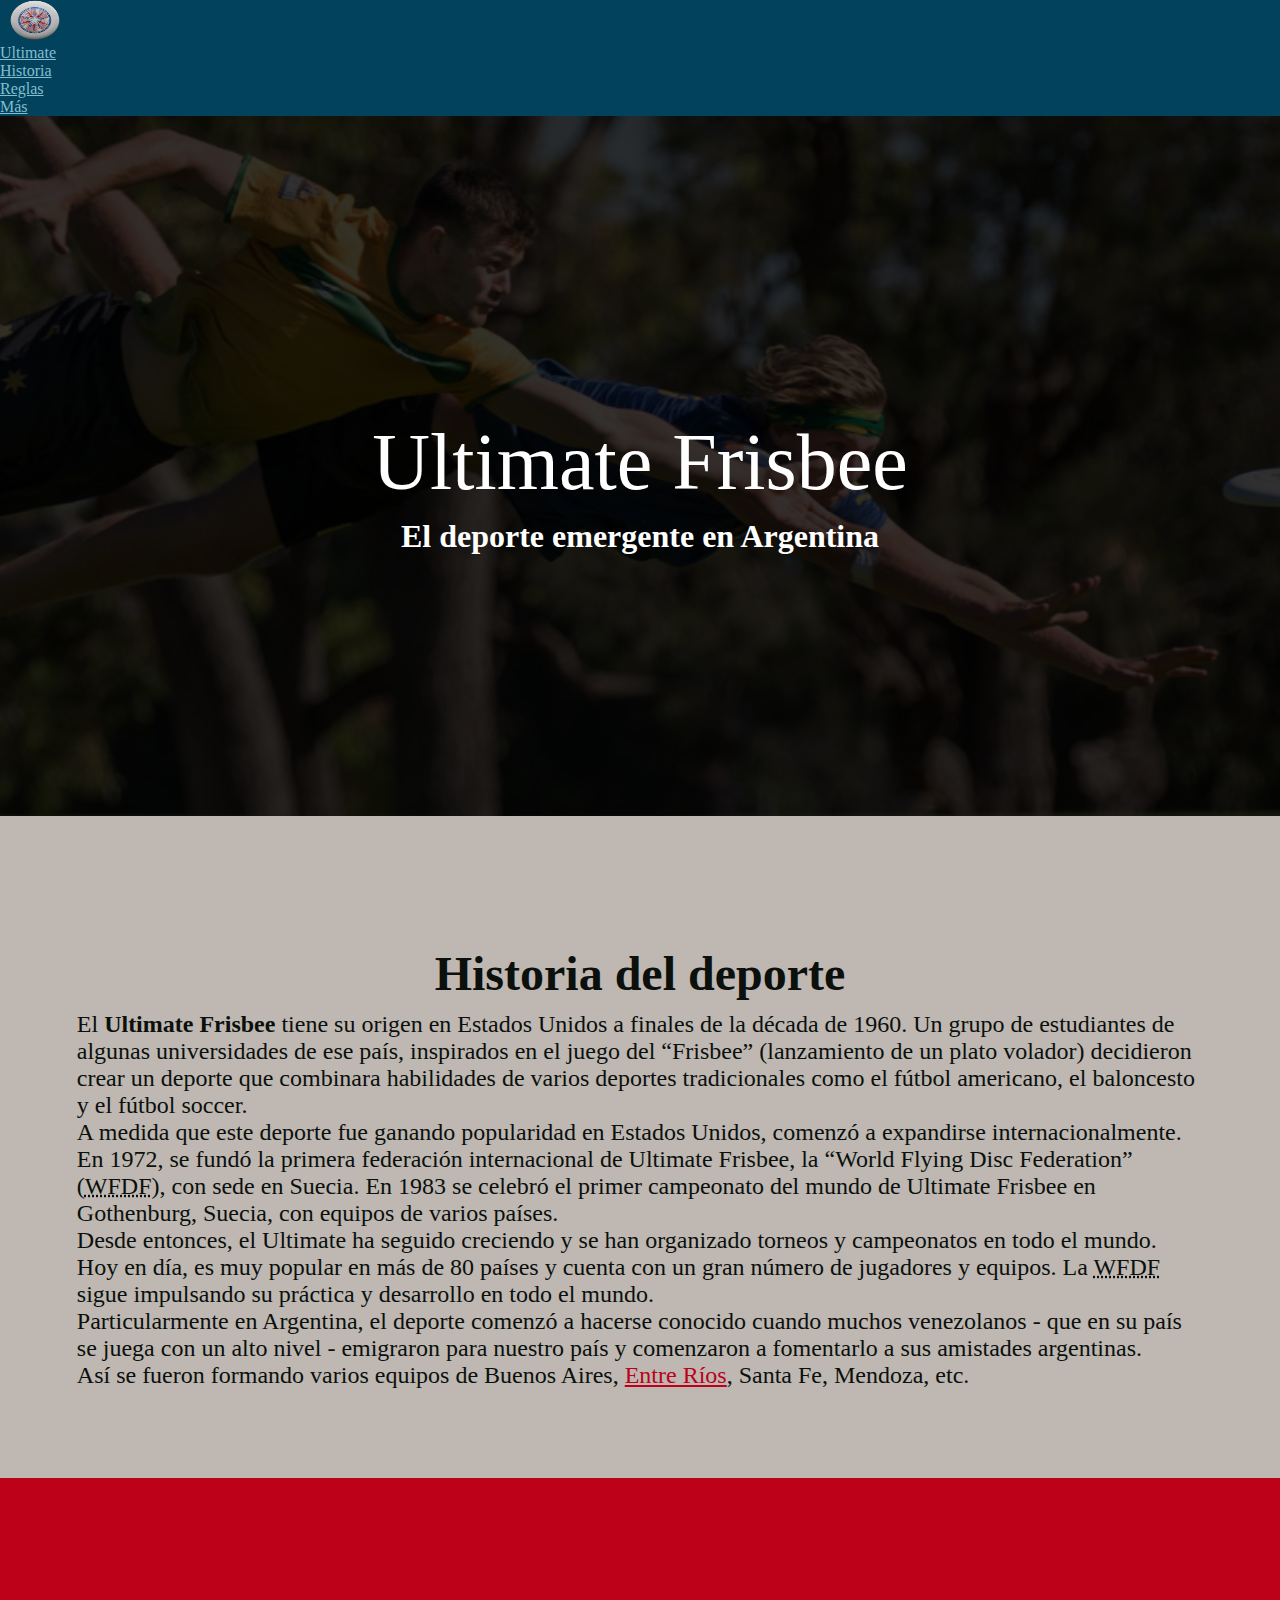
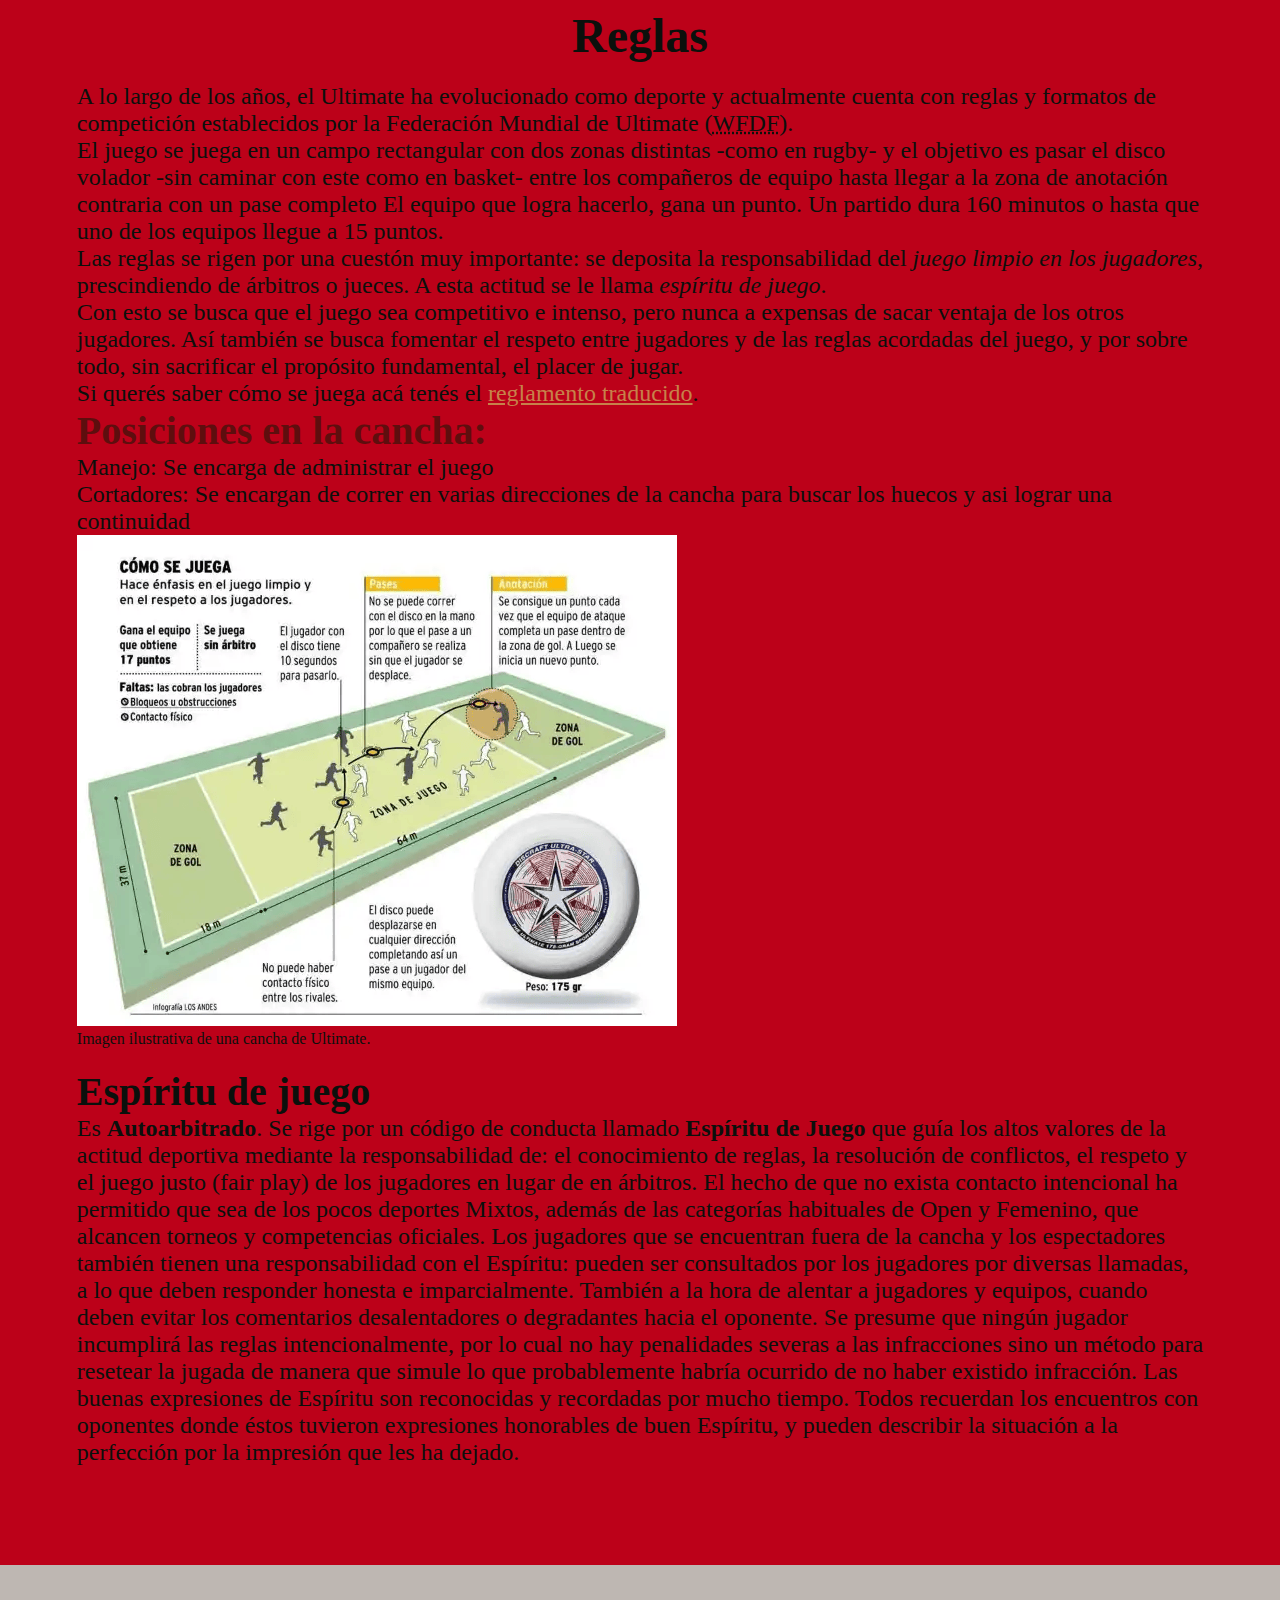
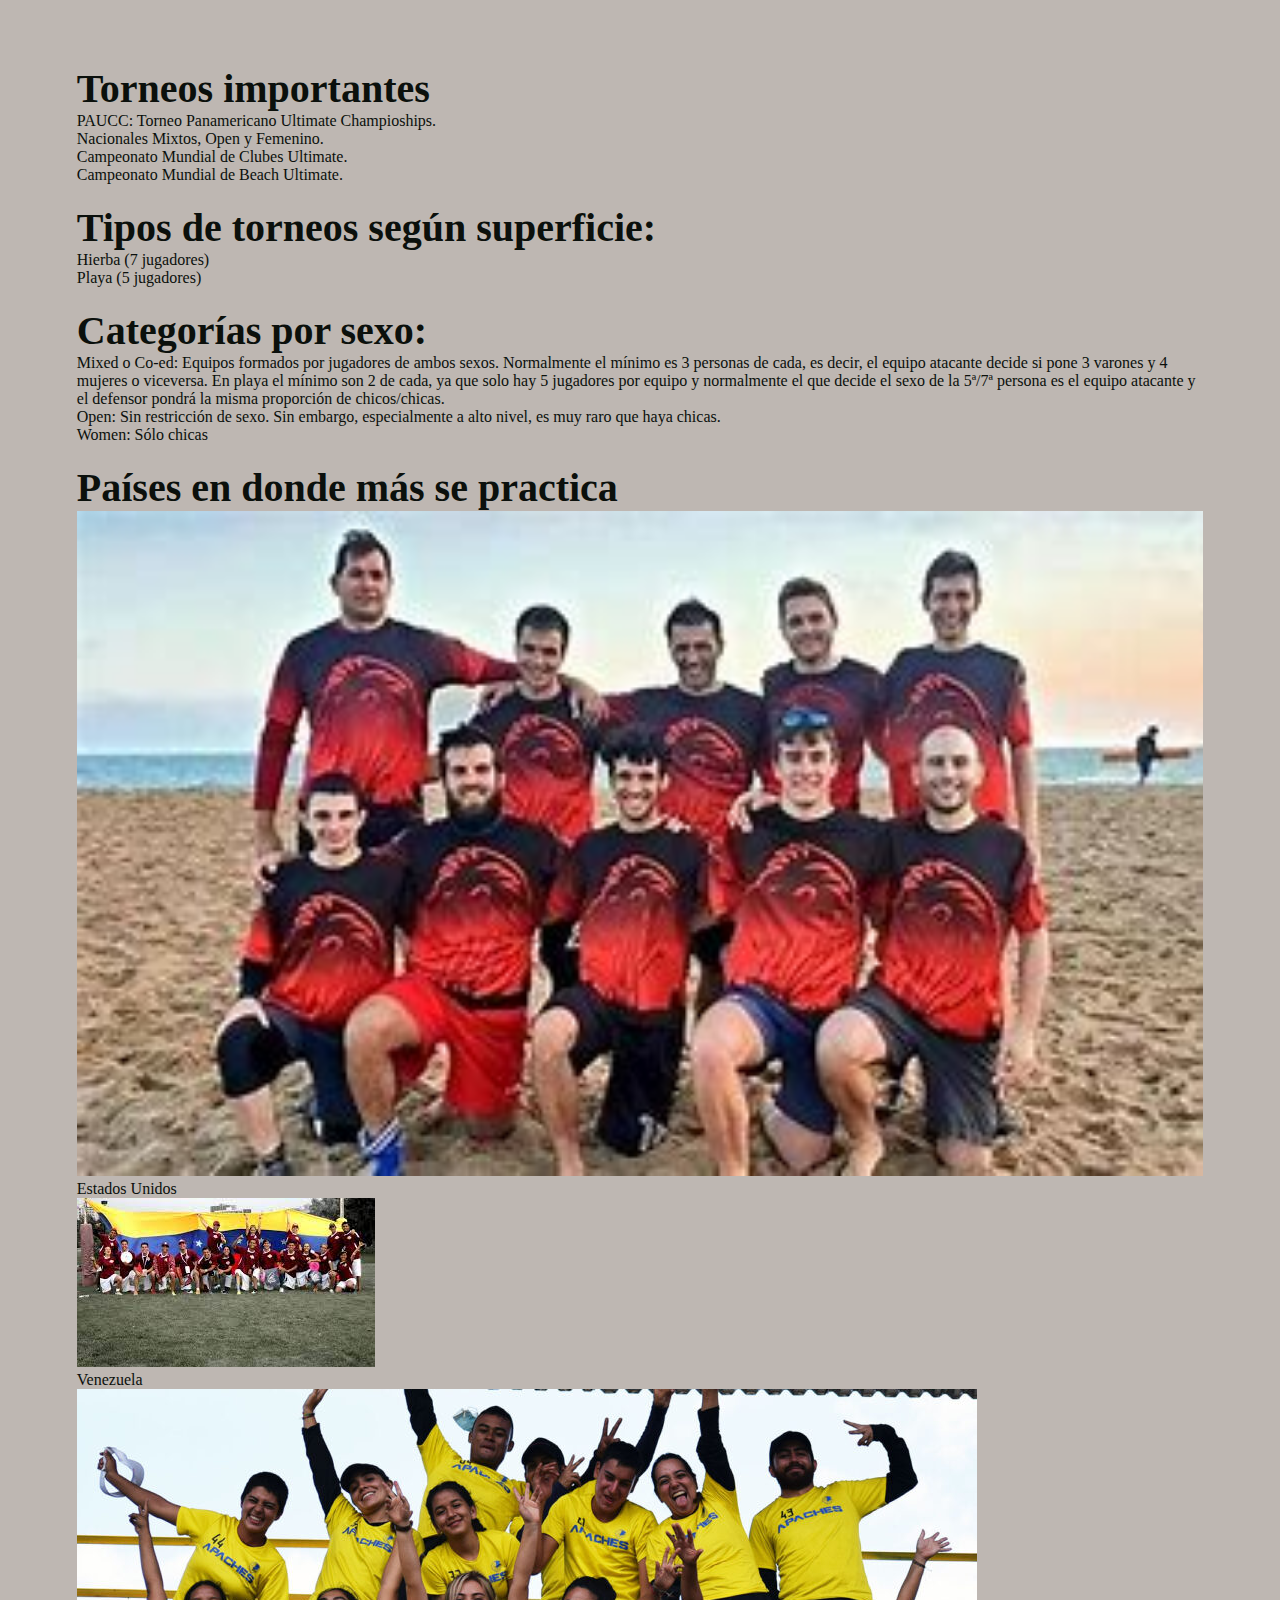
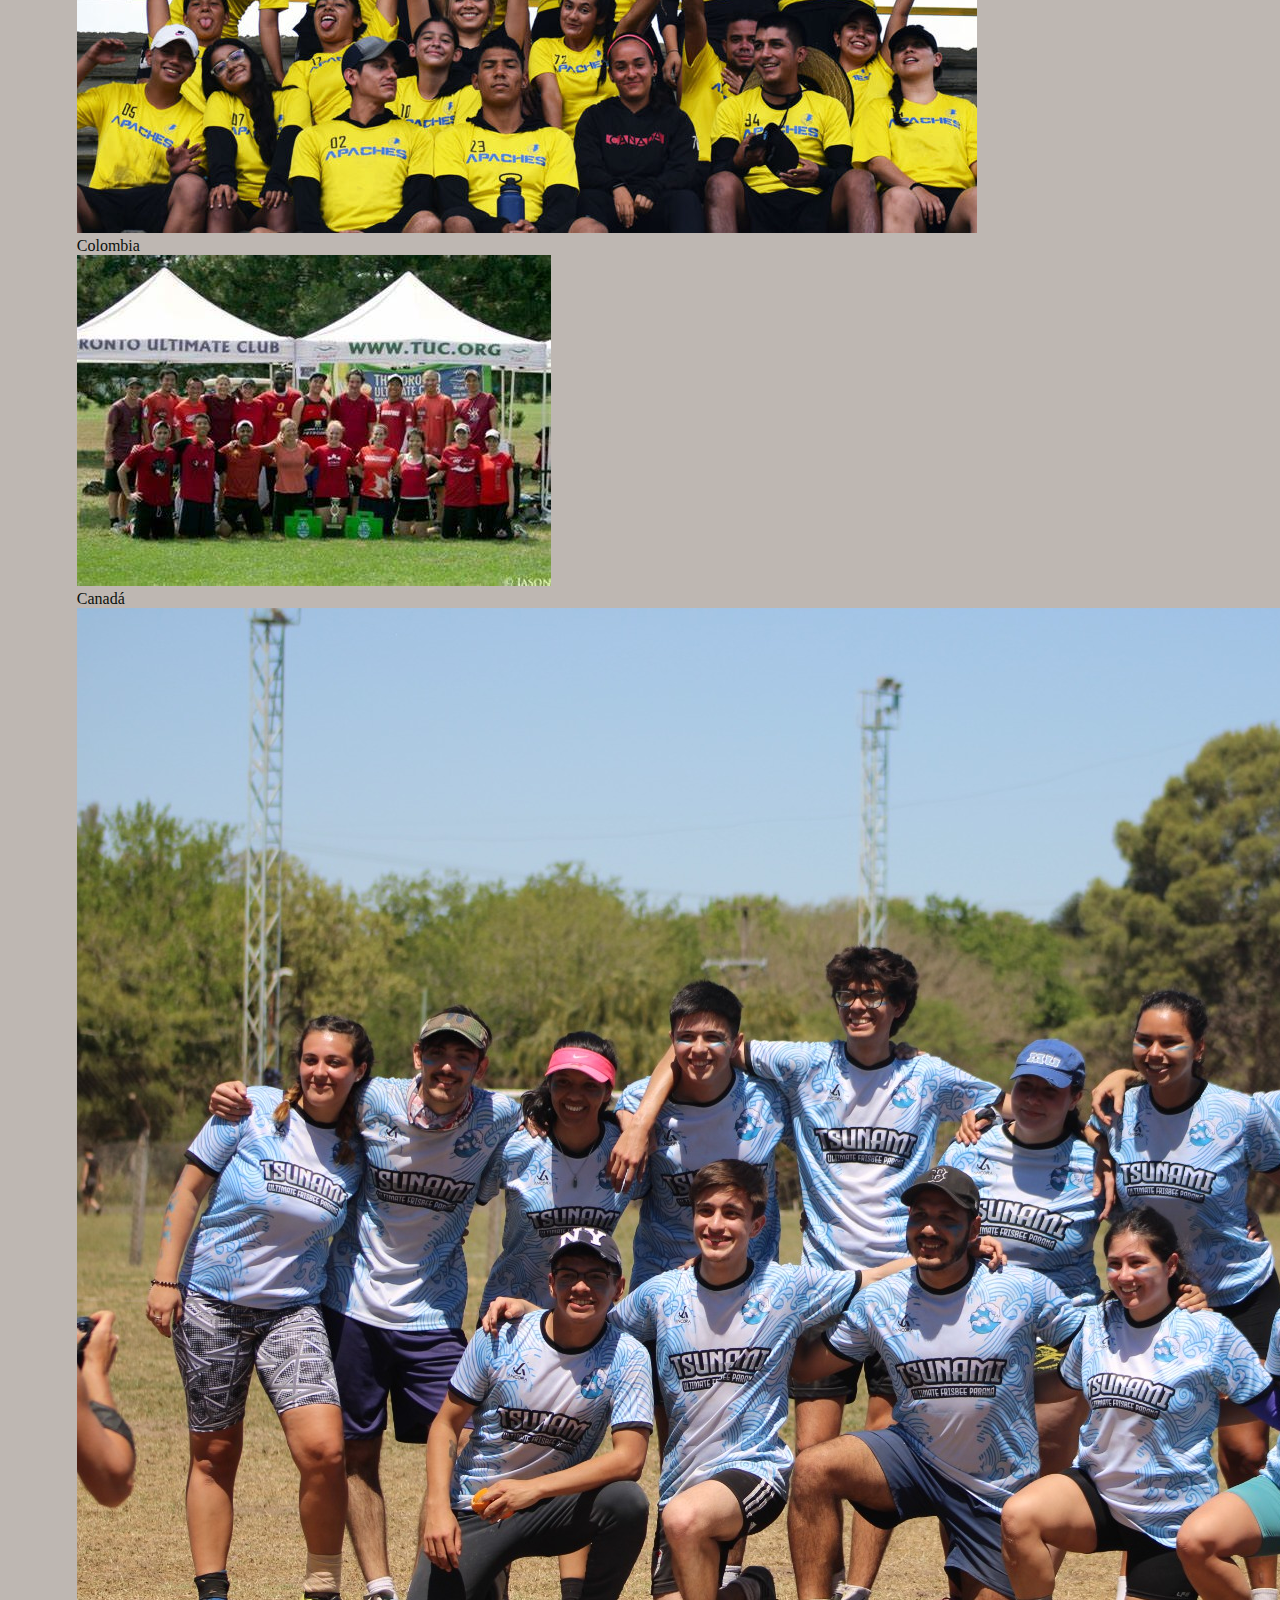
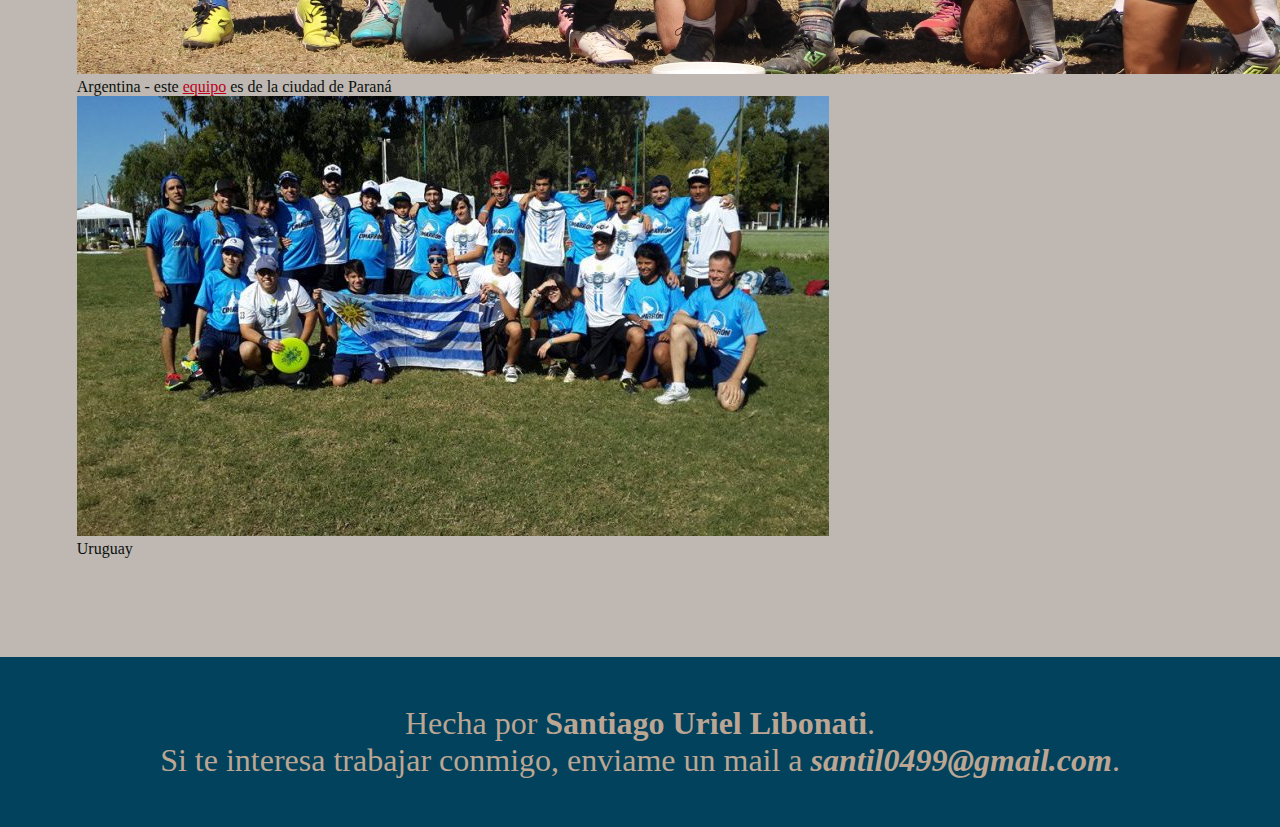
<file: index.html>
<!DOCTYPE html>
<html>
<head>
    <meta charset="utf-8">
    <title>Ultimate Frisbee</title>

    <!-- ESTILOS -->
    <link href="trabajo-final.css" rel="stylesheet" type="text/css">
    
    <!-- FUENTES -->
    <link rel="preconnect" href="https://fonts.googleapis.com">
    <link rel="preconnect" href="https://fonts.gstatic.com" crossorigin>
    <link href="https://fonts.googleapis.com/css2?family=Covered+By+Your+Grace&family=Kanit:wght@300&display=swap" rel="stylesheet">

    <!-- ESCALA VENTANA SEGUN DISPOSITIVO -->
    <meta name="viewport" content="width=device-width, initial-scale=1">
    
    <!-- BOOTSTRAP -->
    <link href="https://cdn.jsdelivr.net/npm/bootstrap@5.3.2/dist/css/bootstrap.min.css" rel="stylesheet" integrity="sha384-T3c6CoIi6uLrA9TneNEoa7RxnatzjcDSCmG1MXxSR1GAsXEV/Dwwykc2MPK8M2HN" crossorigin="anonymous">
    <link rel="stylesheet" href="https://cdn.jsdelivr.net/npm/bootstrap-icons@1.3.0/font/bootstrap-icons.css">
    
    <!-- ICONO -->
    <link rel="icon" href="pngwing.com.png">
</head>
    <script src="https://cdn.jsdelivr.net/npm/bootstrap@5.3.2/dist/js/bootstrap.bundle.min.js" integrity="sha384-C6RzsynM9kWDrMNeT87bh95OGNyZPhcTNXj1NW7RuBCsyN/o0jlpcV8Qyq46cDfL" crossorigin="anonymous"></script>
    
<body>

    <nav class="navbar fixed" id="nav-ultimate"> <!--barra navegacion-->
        
        <a class="navbar-brand" href="#"> <!--icono de navbar-->
            <img class="img-fluid" src="pngwing.com.png" alt="disco" width="50" height="40" style="margin-left: 10px;">
        </a>

        <ul class="nav justify-content-end"> 
            <li class="nav-item">
              <a class="nav-link active" href="#seccion0">Ultimate</a>
            </li>
            <li class="nav-item">
              <a class="nav-link" href="#seccion1">Historia</a>
            </li>
            <li class="nav-item">
              <a class="nav-link" href="#seccion2">Reglas</a>
            </li>
            <li class="nav-item">
              <a class="nav-link" href="#seccion3">Más</a>
            </li>
        </ul>
    </nav>

    <section id="seccion0"><!--seccion hero-->
        <div id="seccion0-div">
            <h1 id="seccion0-titulo">Ultimate Frisbee</h1>
            <h2 id="seccion0-subtitle">El deporte emergente en Argentina</h2>
        </div>
    </section>


    
<section id="seccion1"> <!--historia-->

    <div class="conteiner contenedor-seccion">
        
            <h3 id="titulo-historia" class="subtitulo-seccion mb-4">Historia del deporte</h3>
            
            <div class="row">

                    <!--<h3 id="titulo-inicio" class="h3-seccion">Su inicio y como se juega</h3>-->

                    <p class="parrafo-largo" id="parrafo-historia">
                        El <strong>Ultimate Frisbee</strong> tiene su origen en Estados Unidos a finales de la década de 1960.
                       Un grupo de estudiantes de algunas universidades de ese país, inspirados en el juego del “Frisbee” (lanzamiento de un plato volador)
                       decidieron crear un deporte que combinara habilidades de varios deportes tradicionales como el fútbol americano, el baloncesto y el fútbol soccer.<br>
                       A medida que este deporte fue ganando popularidad en Estados Unidos, comenzó a expandirse internacionalmente. En 1972, se fundó la primera 
                       federación internacional de Ultimate Frisbee, la “World Flying Disc Federation” (<abbr title="World Flying Disc Federation">WFDF</abbr>), con sede en Suecia. En 1983 se celebró el primer campeonato
                        del mundo de Ultimate Frisbee en Gothenburg, Suecia, con equipos de varios países.<br>
                       Desde entonces, el Ultimate ha seguido creciendo y se han organizado torneos y campeonatos en todo el mundo.<br>
                       Hoy en día, es muy popular en más de 80 países y cuenta con un gran número de jugadores y equipos.
                       La <abbr title="World Flying Disc Federation">WFDF</abbr> sigue impulsando su práctica y desarrollo en todo el mundo.<br>
                       Particularmente en Argentina, el deporte comenzó a hacerse conocido cuando muchos venezolanos - que en su país se juega con un alto nivel - emigraron para nuestro país y comenzaron a fomentarlo a sus amistades argentinas.<br> Así se fueron formando varios equipos de Buenos Aires, <a id="a-pagina-hija" href="index.html" target="_blank">Entre Ríos</a>, Santa Fe, Mendoza, etc.                  
                    </p>
            </div>
    </div>
</section>


<section id="seccion2">
    <div class="conteiner contenedor-seccion">

        <h3 id="titulo-reglas" class="h3-seccion mb-4">Reglas</h3>

        <div class="row sub-contenedor-seccion mb-5">
            <div class="col-md-6">
                <p id="texto-reglas" class="parrafo-largo">

                A lo largo de los años, el Ultimate ha evolucionado como deporte y actualmente cuenta con reglas y formatos de competición establecidos por la Federación Mundial de Ultimate (<abbr title="World Flying Disc Federation">WFDF</abbr>).<br>             
                El juego se juega en un campo rectangular con dos zonas distintas -como en rugby- y el objetivo es pasar el disco volador -sin caminar con este como en basket- entre los compañeros de equipo hasta llegar 
                a la zona de anotación contraria con un pase completo El equipo que logra hacerlo, gana un punto. Un partido dura 160 minutos o hasta que uno de los equipos llegue a 15 puntos.<br>
                Las reglas se rigen por una cuestón muy importante: se deposita la responsabilidad del <i>juego limpio en los jugadores</i>, prescindiendo de 
                árbitros o jueces. A esta actitud se le llama <i>espíritu de juego</i>.<br>
                Con esto se busca que el juego sea competitivo e intenso, pero nunca a expensas de sacar ventaja de los otros jugadores. Así también se busca fomentar el respeto entre jugadores y de las reglas acordadas del juego, y por sobre todo, sin sacrificar el propósito fundamental, el placer de jugar.<br>
                Si querés saber cómo se juega acá tenés el <a id="a-reglas" href="https://ultimateargentina.com.ar/deportes-con-disco/ultimate-frisbee/reglas-ultimate-frisbee/" target="_blank">reglamento traducido</a>.
                </p> 
            </div>


            <div class="col-md-6">
                <div class="row">
                     <h4 id="posiciones-juego">Posiciones en la cancha:</h4>    
                        <ul id="ul-posiciones">
                            <li class="posiciones-ul"><p>Manejo: Se encarga de administrar el juego</p></li>
                            <li class="posiciones-ul"><p>Cortadores: Se encargan de correr en varias direcciones de la cancha para buscar los huecos y asi lograr una continuidad</p></li>
                        </ul>
                    
                </div>

                <div class="row">

                    <figure class="figure">
                      <img src="cancha.png" class="figure-img img-fluid rounded" alt="Cancha de Ultimate">
                      <figcaption class="figure-caption">Imagen ilustrativa de una cancha de Ultimate.</figcaption>
                    </figure>
                </div>
            </div>  

            
        </div>
    

        <div class="row sub-contenedor-seccion mb-4">
            <h4 class="h4-seccion mb-4" >Espíritu de juego</h4> <!--id="titulo-espiritu"-->
            <div class="row">  
                <p id="texto-espiritu" class="parrafo-largo"> 
                Es <strong> Autoarbitrado</strong>.
                Se rige por un código de conducta llamado <strong>Espíritu de Juego</strong> que guía los altos valores de la actitud deportiva mediante la responsabilidad de:
                el conocimiento de reglas, la resolución de conflictos, el respeto y el juego justo (fair play) de los jugadores en lugar de en árbitros.
                El hecho de que no exista contacto intencional ha permitido que sea de los pocos deportes Mixtos, además de las categorías habituales de Open y Femenino,
                que alcancen torneos y competencias oficiales.
                Los jugadores que se encuentran fuera de la cancha y los espectadores también tienen una responsabilidad con el Espíritu: pueden ser consultados por los jugadores por diversas llamadas, a lo que deben responder honesta e imparcialmente.
                También a la hora de alentar a jugadores y equipos, cuando deben evitar los comentarios desalentadores o degradantes hacia el oponente.
                Se presume que ningún jugador incumplirá las reglas intencionalmente, por lo cual no hay penalidades severas a las infracciones sino un método para resetear la jugada de manera que simule lo que probablemente habría ocurrido de no haber existido infracción.
                Las buenas expresiones de Espíritu son reconocidas y recordadas por mucho tiempo.
                    Todos recuerdan los encuentros con oponentes donde éstos tuvieron expresiones honorables de buen Espíritu, y pueden describir la situación a la perfección por la impresión que les ha dejado.
                </p>
            </div>
        </div>       
    </div>
</section>

<section id="seccion3">
    <div class="conteiner contenedor-seccion">

        <div class="container">
            <div class="row">
                <div class="col-md-4 align-self-start sub-contenedor-seccion">
                    <h4 id="titulo-torneo" class="h4-seccion mt-4">Torneos importantes</h4>
                
                    <ul id="ul-torneos">
                        <li class="torneos-li">PAUCC: Torneo Panamericano Ultimate Champioships.</li>
                        <li class="torneos-li">Nacionales Mixtos, Open y Femenino.</li>
                        <li class="torneos-li">Campeonato Mundial de Clubes Ultimate.</li>
                        <li class="torneos-li">Campeonato Mundial de Beach Ultimate.</li>
                    </ul>
                </div>

                <div class="col-md-4 align-self-start sub-contenedor-seccion">
                   <h4 class="h4-seccion">Tipos de torneos según superficie:</h4>
                    <ul>
                       <li class="ul-item li-tipos">Hierba (7 jugadores)</li>                                    
                        <li class="ul-item li-tipos">Playa (5 jugadores)</li>
                    </ul>
                </div>

                
                <div class="col-md-4 align-self-center sub-contenedor-seccion">
                   <h4 class="clase-ul">Categorías por sexo:</h4>
                   <ul>
                        <li class="torneo-ul">Mixed o Co-ed: Equipos formados por jugadores de ambos sexos. Normalmente el mínimo es 3 personas de cada, es decir, el equipo atacante decide si pone 3 varones y 4 mujeres o viceversa.
                            En playa el mínimo son 2 de cada, ya que solo hay 5 jugadores por equipo y normalmente el que decide el sexo de la 5ª/7ª persona es el equipo atacante y el defensor pondrá la misma proporción de chicos/chicas.</li>
                        <li class="torneo-ul">Open: Sin restricción de sexo. Sin embargo, especialmente a alto nivel, es muy raro que haya chicas.</li>
                        <li class="torneo-ul">Women: Sólo chicas</li> 
                    </ul>   
                </div>
            </div>

            
       
            <div class="row sub-contenedor-seccion">
                <h4 class="h3-seccion" id="titulo-paises">Países en donde más se practica</h4>
                
                <div class="row mt-4">
                    
                    <ul class="">

                        <div class="row">
                            <div class="col-md-4">
                                <li class="ul-item paises-li">
                                <figure class="figure">
                                  <img src="eeuu.jpg" class="figure-img img-fluid rounded" style="height:100%;width:100%;" alt="Equipo de EEUU">
                                  <figcaption class="figure-caption">Estados Unidos</figcaption>
                                </figure>
                                </li>
                            </div>

                            <div class="col-md-4">
                                <li class="ul-item paises-li">
                                <figure class="figure">
                                  <img src="venezuela.jpeg" class="figure-img img-fluid rounded" alt="Equipo de Venezuela">
                                  <figcaption class="figure-caption">Venezuela</figcaption>
                                </figure>
                                </li>
                            </div>

                            <div class="col-md-4">
                                <li class="ul-item paises-li">
                                <figure class="figure">
                                  <img src="colombia.jpg" class="figure-img img-fluid rounded" alt="Equipo de Colombia">
                                  <figcaption class="figure-caption">Colombia</figcaption>
                                </figure>
                                </li>
                            </div>

                        </div>

                        <div class="row">
                            <div class="col-md-4">
                                <li class="ul-item paises-li">
                                <figure class="figure">
                                  <img src="canada.jpg" class="figure-img img-fluid rounded" alt="Equipo de Canadá">
                                  <figcaption class="figure-caption">Canadá</figcaption>
                                </figure>        
                                </li>
                            </div>
                            <div class="col-md-4">
                                <li class="ul-item paises-li">
                                <figure class="figure">
                                  <img src="tsunami-team.jpg" class="figure-img img-fluid rounded" alt="Equipo de Argentina">
                                  <figcaption class="figure-caption">Argentina - este <a id="a-pagina-hija" href="index.html" target="_blank">equipo</a> es de la ciudad de Paraná</figcaption>
                                </figure>        
                                </li>
                            </div>
                            <div class="col-md-4">
                                <li class="ul-item paises-li">
                                <figure class="figure">
                                  <img src="uruguay.jpg" class="figure-img img-fluid rounded" alt="Equipo de Uruguay">
                                  <figcaption class="figure-caption">Uruguay</figcaption>
                                </figure>    
                                </li>
                            </div>

                        </div>
                    
                    </ul>
                </div>
            </div>
        </div>
    </div>
</section>
   
    <footer>
        
        Hecha por <strong>Santiago Uriel Libonati</strong>.<br>
        Si te interesa trabajar conmigo, enviame un mail a <i><strong>santil0499@gmail.com</strong></i>.
    </footer>
</body>
</html>
</file>
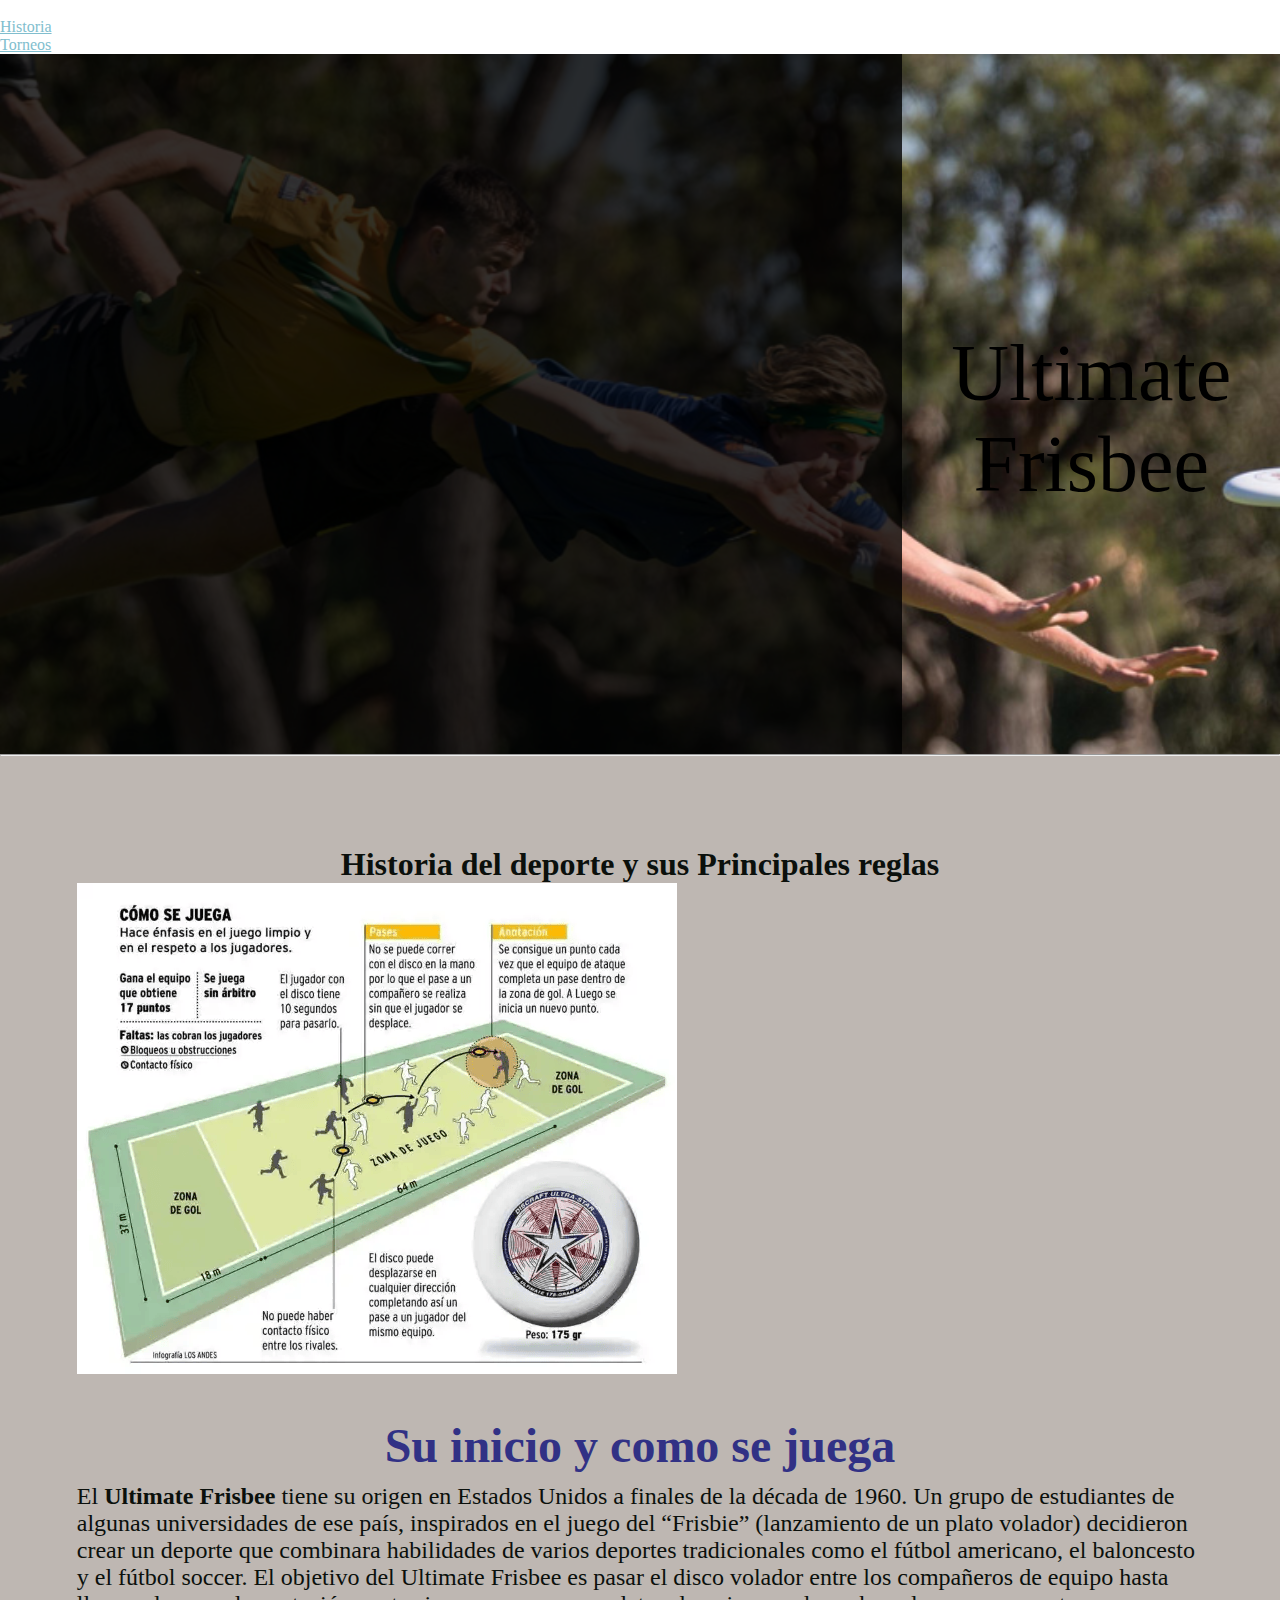
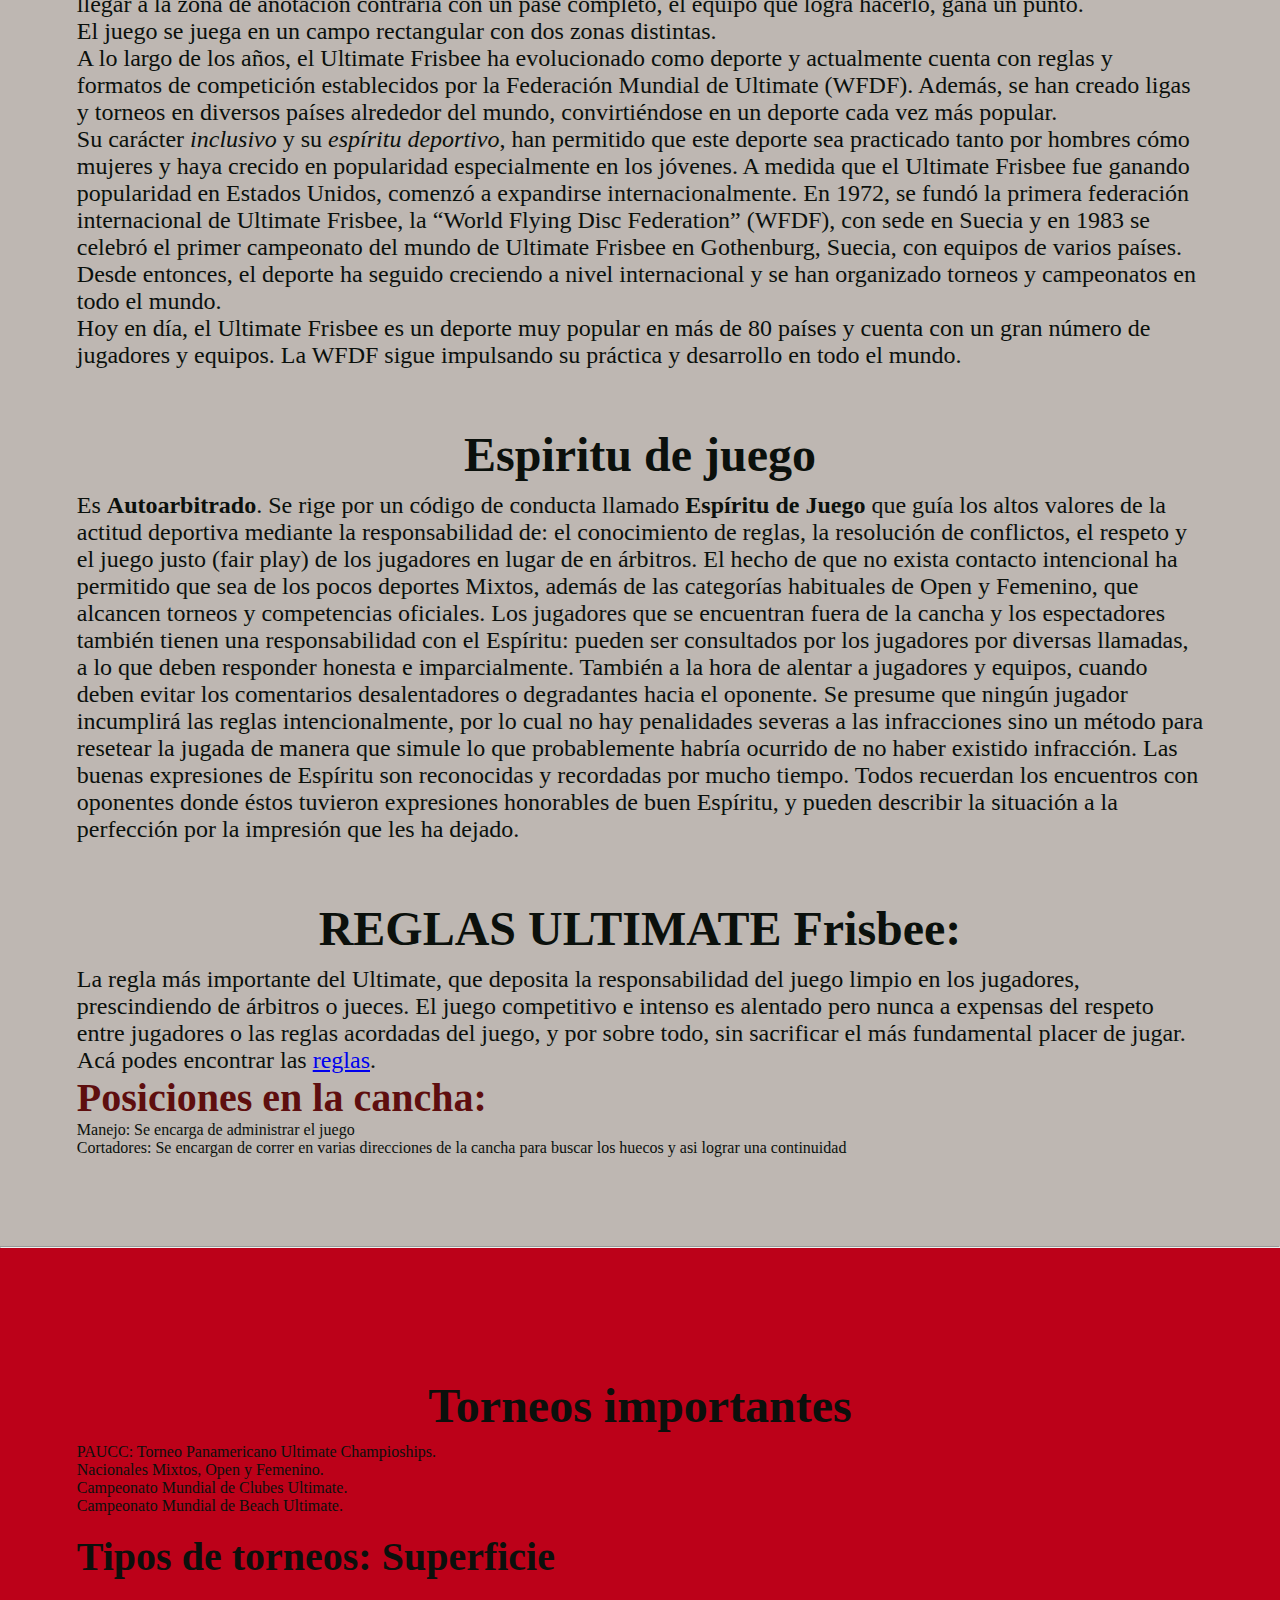
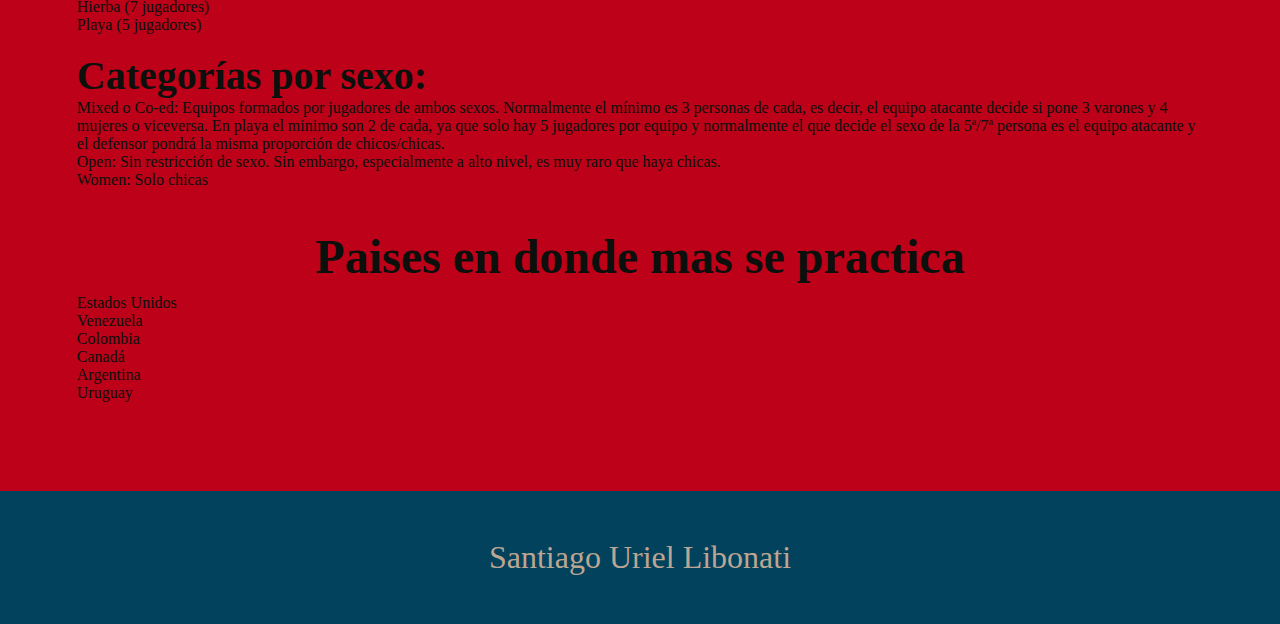
<file: trabajo-final.html>
<!DOCTYPE html>
<html>
<head>
    <meta charset="utf-8">
    <title>Ultimate Frisbee</title>

    <link href="trabajo-final.css" rel="stylesheet" type="text/css">
    
 
    <link rel="preconnect" href="https://fonts.googleapis.com">
    <link rel="preconnect" href="https://fonts.gstatic.com" crossorigin>
    <link href="https://fonts.googleapis.com/css2?family=Covered+By+Your+Grace&family=Kanit:wght@300&display=swap" rel="stylesheet">
    <meta name="viewport" content="width=device-width, initial-scale=1">
    <link href="https://cdn.jsdelivr.net/npm/bootstrap@5.3.2/dist/css/bootstrap.min.css" rel="stylesheet" integrity="sha384-T3c6CoIi6uLrA9TneNEoa7RxnatzjcDSCmG1MXxSR1GAsXEV/Dwwykc2MPK8M2HN" crossorigin="anonymous">
    <link rel="stylesheet" href="https://cdn.jsdelivr.net/npm/bootstrap-icons@1.3.0/font/bootstrap-icons.css">
</head>
    <script src="https://cdn.jsdelivr.net/npm/bootstrap@5.3.2/dist/js/bootstrap.bundle.min.js" integrity="sha384-C6RzsynM9kWDrMNeT87bh95OGNyZPhcTNXj1NW7RuBCsyN/o0jlpcV8Qyq46cDfL" crossorigin="anonymous"></script>
    
<body>
    <ul class="nav justify-content-end">
        <li class="nav-item">
        <a class="nav-link active" aria-current="page" href="#seccion0"><i class="bi bi-house"></i></a>
        </li>
        <li class="nav-item">
          <a class="nav-link" href="#seccion1">Historia</a>
        </li>
        <li class="nav-item">
          <a class="nav-link" href="#seccion2">Torneos</a>
        </li>
        <li class="nav-item">
          <a class="nav-link disabled" href="#"></a>
        </li>
      </ul>
    <section class="ultimate-fb" id="seccion0">
    <h1 id="titulo-ultimate">Ultimate Frisbee</h1>
   

   
</section>


<hr>

    
<section class="texto-historia" id="seccion1">
    <div>
    <h2 id="titulo-historia">Historia del deporte y sus Principales reglas</h2>
    <img src="cancha.png">
</div>
   
    <div>
    <h3 id="titulo-inicio">Su inicio y como se juega</h3> 
    <p class="párrafo historia">El <strong>Ultimate Frisbee</strong> tiene su origen en Estados Unidos a finales de la década de 1960.
       Un grupo de estudiantes de algunas universidades de ese país, inspirados en el juego del “Frisbie” (lanzamiento de un plato volador)
       decidieron crear un deporte que combinara habilidades de varios deportes tradicionales como el fútbol americano, el baloncesto y el fútbol soccer.
       El objetivo del Ultimate Frisbee es pasar el disco volador entre los compañeros de equipo hasta llegar a la zona de anotación contraria con un pase completo,
       el equipo que logra hacerlo, gana un punto.<br>
       El juego se juega en un campo rectangular con dos zonas distintas.<br>
       A lo largo de los años, el Ultimate Frisbee ha evolucionado como deporte y actualmente cuenta con reglas y formatos de competición establecidos por la Federación Mundial de Ultimate (WFDF).
       Además, se han creado ligas y torneos en diversos países alrededor del mundo, convirtiéndose en un deporte cada vez más popular.<br>
       Su carácter <i>inclusivo </i>y su <i>espíritu deportivo</i>, han permitido que este deporte sea practicado tanto por hombres cómo mujeres y haya crecido en popularidad especialmente en los jóvenes.
       A medida que el Ultimate Frisbee fue ganando popularidad en Estados Unidos, comenzó a expandirse internacionalmente.
       En 1972, se fundó la primera federación internacional de Ultimate Frisbee, la “World Flying Disc Federation” (WFDF), con sede en Suecia y
       en 1983 se celebró el primer campeonato del mundo de Ultimate Frisbee en Gothenburg, Suecia, con equipos de varios países.<br>
       Desde entonces, el deporte ha seguido creciendo a nivel internacional y se han organizado torneos y campeonatos en todo el mundo.<br>
       Hoy en día, el Ultimate Frisbee es un deporte muy popular en más de 80 países y cuenta con un gran número de jugadores y equipos.
       La <abbr>WFDF</abbr> sigue impulsando su práctica y desarrollo en todo el mundo.</p></div>

       
       <br>

       <h3 class="titulo-espiritu">Espiritu de juego</h3>
    
      
    
       <p id="texto-espiritu"> Es <strong> Autoarbitrado</strong>.
        Se rige por un código de conducta llamado <strong>Espíritu de Juego</strong> que guía los altos valores de la actitud deportiva mediante la responsabilidad de:
        el conocimiento de reglas, la resolución de conflictos, el respeto y el juego justo (fair play) de los jugadores en lugar de en árbitros.
        El hecho de que no exista contacto intencional ha permitido que sea de los pocos deportes Mixtos, además de las categorías habituales de Open y Femenino,
        que alcancen torneos y competencias oficiales.
        Los jugadores que se encuentran fuera de la cancha y los espectadores también tienen una responsabilidad con el Espíritu: pueden ser consultados por los jugadores por diversas llamadas, a lo que deben responder honesta e imparcialmente.
        También a la hora de alentar a jugadores y equipos, cuando deben evitar los comentarios desalentadores o degradantes hacia el oponente.
        Se presume que ningún jugador incumplirá las reglas intencionalmente, por lo cual no hay penalidades severas a las infracciones sino un método para resetear la jugada de manera que simule lo que probablemente habría ocurrido de no haber existido infracción.
        Las buenas expresiones de Espíritu son reconocidas y recordadas por mucho tiempo.
        Todos recuerdan los encuentros con oponentes donde éstos tuvieron expresiones honorables de buen Espíritu, y pueden describir la situación a la perfección por la impresión que les ha dejado.</p>
    </p>
       <br>

       <h3 id="titulo-reglas">REGLAS ULTIMATE Frisbee:</h3>
       <p id="texto-reglas" >
       La regla más importante del Ultimate, que deposita la responsabilidad del juego limpio en los jugadores, prescindiendo de árbitros o jueces.
       El juego competitivo e intenso es alentado pero nunca a expensas del respeto entre jugadores o las reglas acordadas del juego, y por sobre todo, sin sacrificar el más fundamental placer de jugar.
       Acá podes encontrar las <a href="https://ultimateargentina.com.ar/deportes-con-disco/ultimate-frisbee/reglas-ultimate-frisbee/">reglas</a>.
       </p>   


    <ul id="ul-posiciones">
        <h4 id="posiciones-juego">Posiciones en la cancha:</h4>    
        <li class="posiciones-ul">Manejo: Se encarga de administrar el juego</li>
        <li class="posiciones-ul">Cortadores: Se encargan de correr en varias direcciones de la cancha para buscar los huecos y asi lograr una continuidad</li>
    </ul>
       
</section>

<hr>

<section id="seccion2">
    <div>
    <h3 id="titulo-torneo">Torneos importantes</h3>
    
 
            
        <ul class="ul-torneo">

           <li class="torneo-ul">PAUCC: Torneo Panamericano Ultimate Champioships.</li>
           <li class="torneo-ul">Nacionales Mixtos, Open y Femenino.</li>
           <li class="torneo-ul">Campeonato Mundial de Clubes Ultimate.</li>
           <li class="torneo-ul">Campeonato Mundial de Beach Ultimate.</li>
        </ul>
        </div>
           <br>
        <div>
           <h4 class="clase-ul">Tipos de torneos: Superficie</h4><br>
    
        <ul>
           <li class="torneo-ul">Hierba (7 jugadores)</li> 
                <li class="torneo-ul">Playa (5 jugadores)</li><br>
           </ul>
           </div>
           <div>
              <h4 class="clase-ul">Categorías por sexo:</h4>
           <ul>
            <li class="torneo-ul">Mixed o Co-ed: Equipos formados por jugadores de ambos sexos. Normalmente el mínimo es 3 personas de cada, es decir, el equipo atacante decide si pone 3 varones y 4 mujeres o viceversa.
                En playa el minimo son 2 de cada, ya que solo hay 5 jugadores por equipo y normalmente el que decide el sexo de la 5ª/7ª persona es el equipo atacante y el defensor pondrá la misma proporción de chicos/chicas.</li>
            <li class="torneo-ul">Open: Sin restricción de sexo. Sin embargo, especialmente a alto nivel, es muy raro que haya chicas.</li>
            <li class="torneo-ul">Women: Solo chicas</li> 
        </ul>   
    </div>
   

    <h3 class="titulo-paises">Paises en donde mas se practica</h3>
    <ul>
        <li class="paises-ul">Estados Unidos</li>
        <li class="paises-ul">Venezuela</li>
        <li class="paises-ul">Colombia</li>
        <li class="paises-ul">Canadá</li>
        <li class="paises-ul">Argentina</li>
        <li class="paises-ul">Uruguay</li>
    </ul>
</section>
   
<footer>
    Santiago Uriel Libonati
</footer>
</body>
</html>
</file>
<file: trabajo-final.css>
/*ESTILOS DEL TP FINAL DEV WEB*/

/* 
   .paletadecolores
   rojos:#bd213f,
            #ca0015,
            #b91e1e, 
      verdes:#0b6b3d,
      azul:#02425c,
           #42798e,
           #012e4a, 
      */

/*ESTILOS SEGUN ELEMENTO HTML*/
*, *::before, *::after {
    margin: 0;
    padding: 0;
    box-sizing: border-box;
}
section{
    padding: 7% 6%;
}

h1 {
    font-size: 5rem !important;
    font-weight: lighter;
}
h2 {
    font-size: 2rem !important;
}
h3 {
    font-size: 3rem !important;
    text-align: center;
}
h4 {
    font-size: 2.5rem !important;
}
p {
    font-size: 1.5rem !important;
}
h1,h3{
    margin: 40px auto 10px auto;
}
h3,h4{
    font-weight: bold;
}

h1, h2,footer{
    text-align: center;
}

ul {
    list-style: none;
}
footer{
    background-color:#02425c;
    color: #bca693;
    font-size:2rem;
    padding: 3rem;
}



/*ESTILOS SEGUN ID*/
#a-reglas{
    color: #c7814a;
    cursor: pointer;
    transition: color 1s;
}

#a-reglas:hover{
    color: #095816;
    opacity: 0.8;
}

#seccion1,#seccion3{ /*las secciones de fondo claro*/
    background-color: #beb7b2;
}
#seccion2{ /*la de de fondo oscuro*/
    background-color: #bc0119;
}

#seccion1,#seccion2,#seccion3{
    color: #0b100c;
}
#nav-ultimate{
   background-color:#02425c;
}
#seccion0{
    padding: 0 !important;
    background: url("ultimate-frisbee.jpg") fixed top/cover;
    height: 700px;
    position: relative;
    display: flex;
    align-items: center;
    justify-content: center;
}
#seccion0::before{
    content: '';
    height: 100%;
    width: 100%;
    background: black;
    opacity: 0.8;
}
#seccion0-div{
    padding: 0.3rem;
    position: absolute;
    width: 100%;
    max-width: 700px;
    text-align: center;
    color: #fff;
    margin: auto;
}
#titulo-inicio{
    color:rgb(49, 49, 133);
    font-size:4rem;
    text-align: center;
}

#a-pagina-hija{ /* VER ESTO DESPUES  */
    color: #bc0119;
    cursor: pointer;
    
}
#a-pagina-hija:hover{
    color: #fff;
    transition: color 1s;
}


/*ESTILOS SEGUN CLASES*/
a.nav-link{
    color:#81bece;
    cursor: pointer;
    
}
a.nav-link:hover{
    color: #fff;
    transition: color 1s;
}
.sub-contenedor-seccion{
    padding-top: 10px;
    padding-bottom: 10px;
}
#posiciones-juego{
    
    color:rgb(94, 14, 14);
}
</file>
